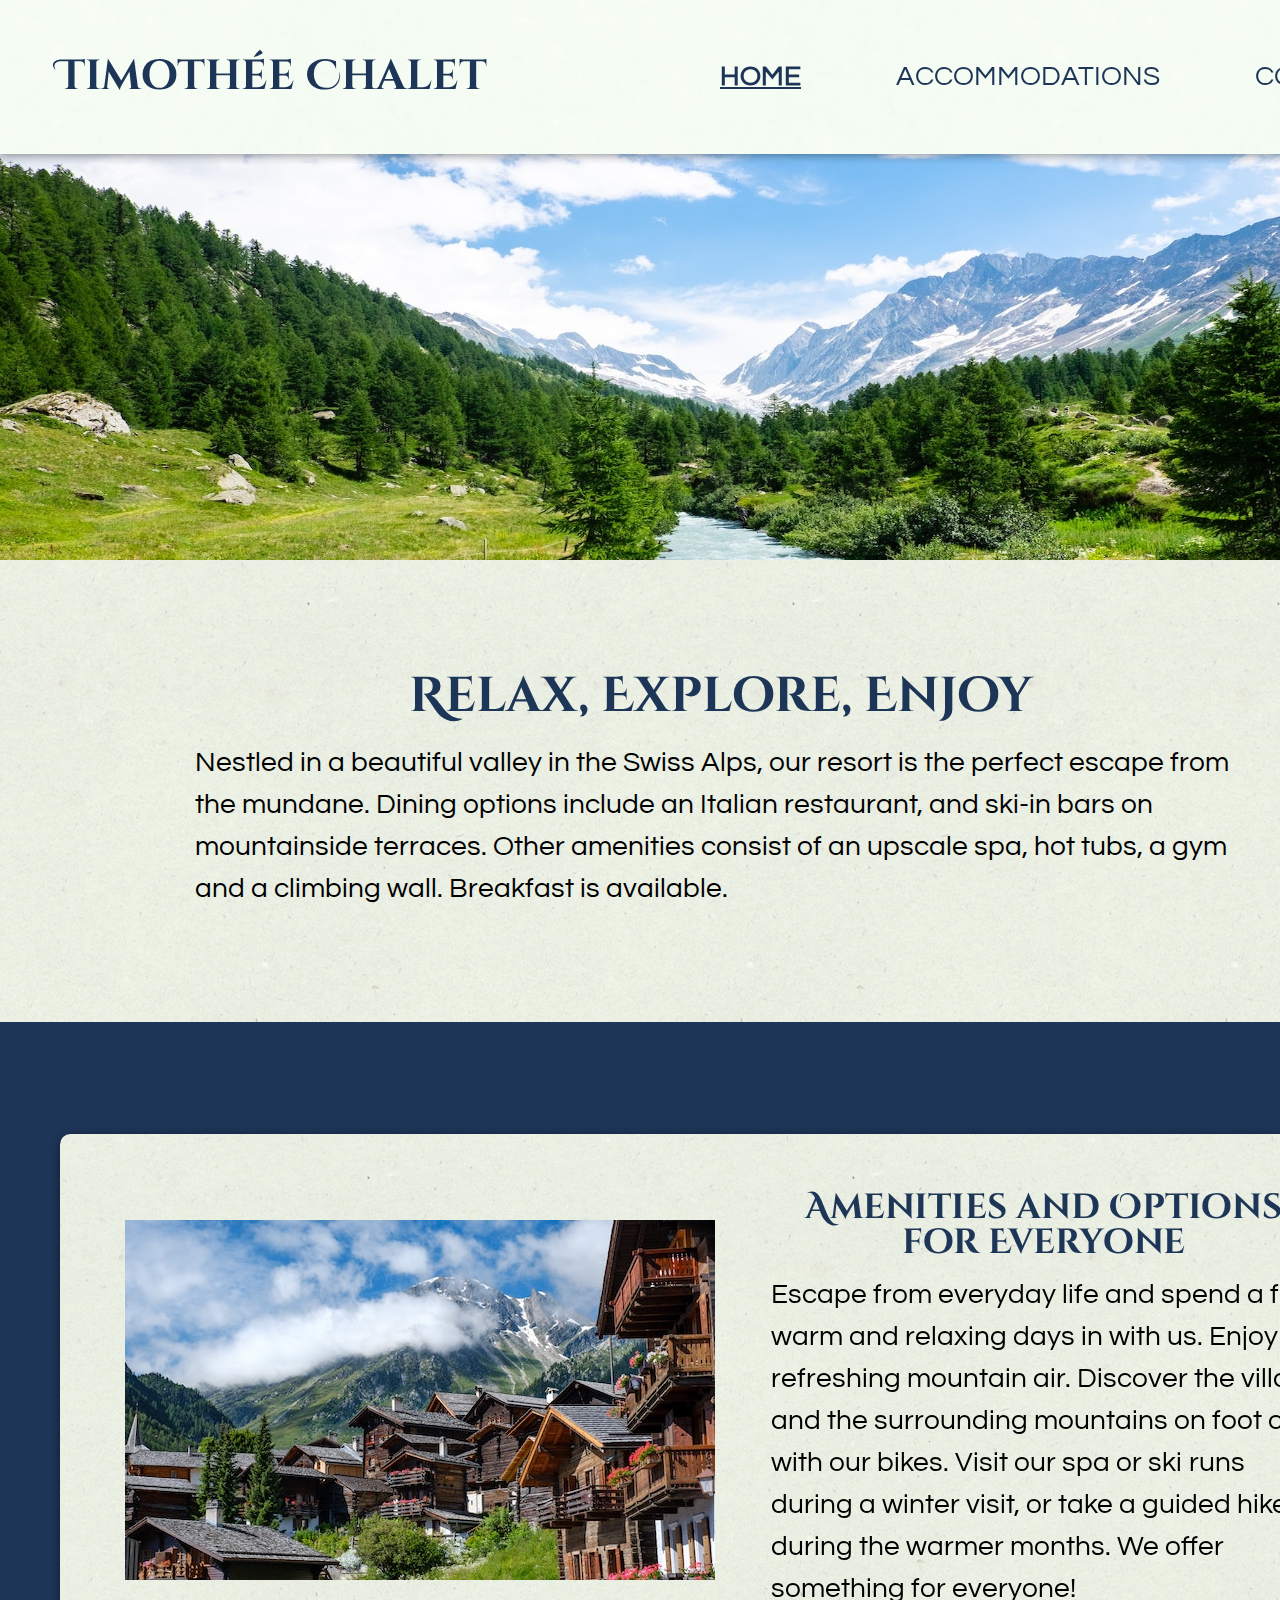
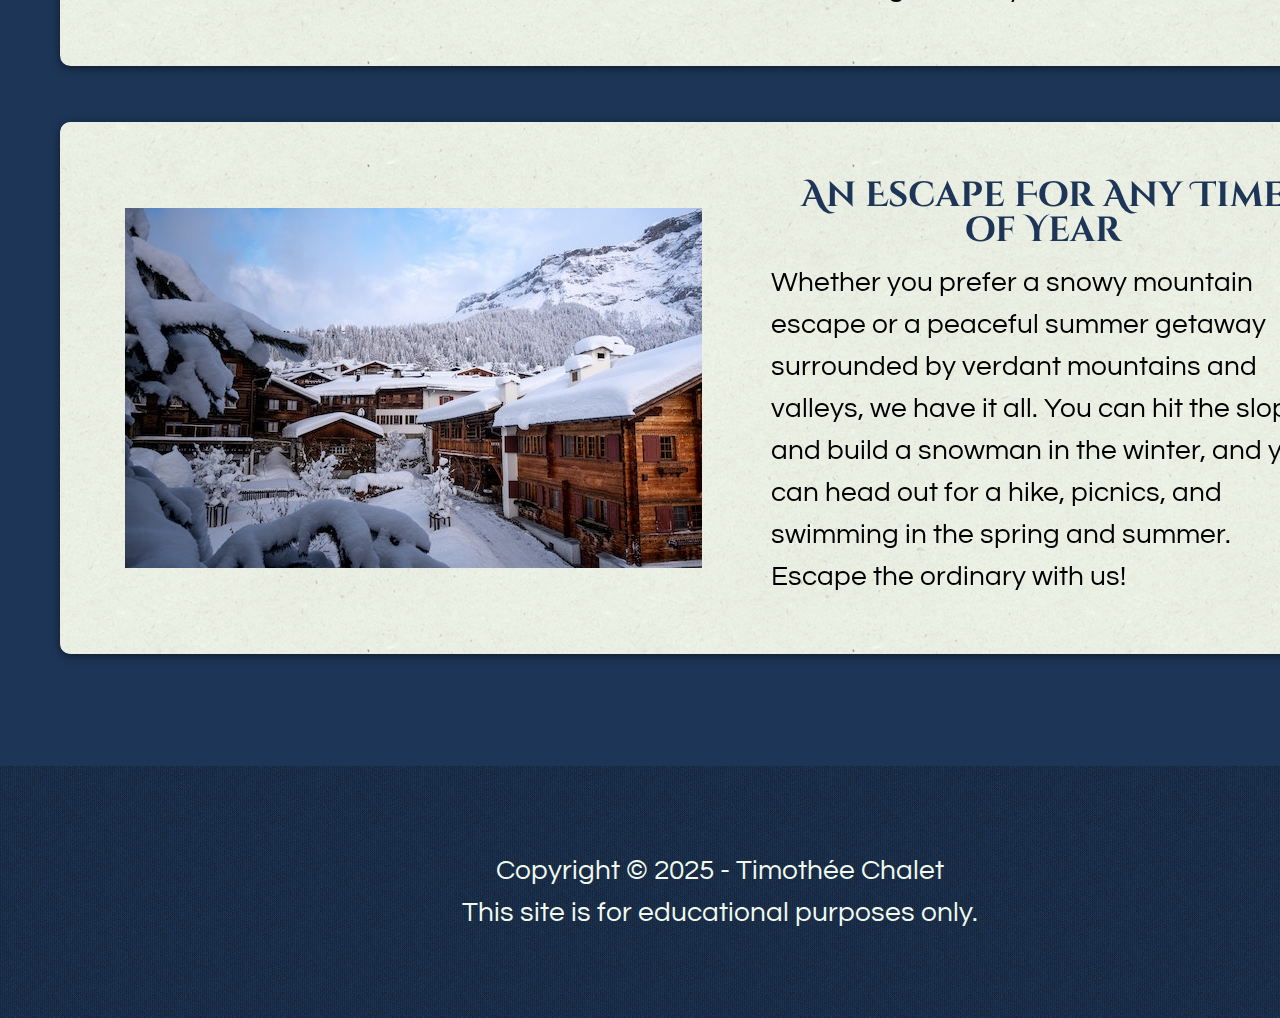
<file: index.html>
<!DOCTYPE html>
<html lang="en">
<head>
    <meta charset="UTF-8">
    <meta name="viewport" content="width=device-width, initial-scale=1.0">
    <title>Timothée Chalet</title>
    <meta name="author" content="Anna Hobbs">
    <meta name="description" content="Book your stay at the Timothée Chalet, a premium resort nestled in a beautiful valley in the Swiss Alps and open year round.">

    <!-- Favicon generated using https://realfavicongenerator.net/ (logo made with https://favicon.io/) -->
    <link rel="icon" type="image/png" href="images/favicon/favicon-96x96.png" sizes="96x96">
    <link rel="icon" type="image/svg+xml" href="images/favicon/favicon.svg">
    <link rel="shortcut icon" href="images/favicon/favicon.ico">
    <link rel="apple-touch-icon" sizes="180x180" href="images/favicon/apple-touch-icon.png">
    <meta name="apple-mobile-web-app-title" content="TC">
    <link rel="manifest" href="images/favicon/site.webmanifest">

    <!-- Google Fonts -->
    <link rel="preconnect" href="https://fonts.googleapis.com">
    <link rel="preconnect" href="https://fonts.gstatic.com" crossorigin>
    <link href="https://fonts.googleapis.com/css2?family=Cinzel+Decorative:wght@400;700;900&family=Questrial&display=swap" rel="stylesheet">

    <link rel="stylesheet" href="styles.css">
</head>
<body>
    <div class="content home">
        <header>
            <nav>
                <h1><a href="#">Timot<span class="letter-fix">h</span>ée Chalet</a></h1>
                <ul>
                    <li><a href="#" class="current-page">Home</a></li>
                    <li><a href="#">Accommodations</a></li>
                    <li><a href="contact">Contact</a></li> <!-- if I was just keeping this local I'd link to contact.html instead of just contact -->
                </ul>
            </nav>
            <img src="images/swiss-valley.jpg" alt="A green valley filled with trees in the foreground and snowy mountains in the background" width="1440" height="560">
        </header>
        <main>
            <section>
                <h2>Relax, Explore, Enjoy</h2>
                <p>Nestled in a beautiful valley in the Swiss Alps, our resort is the perfect escape from the mundane. Dining options include an Italian restaurant, and ski-in bars on mountainside terraces. Other amenities consist of an upscale spa, hot tubs, a gym and a climbing wall. Breakfast is available.</p>
            </section>
            <div class="subsections">
                <section id="no-snow">
                    <img src="images/swiss-chalet.jpg" alt="Chalets in the summer" width="590" height="360">
                    <div>
                        <h3>Amenities and Options for Everyone</h3>
                        <p>Escape from everyday life and spend a few warm and relaxing days in with us. Enjoy the refreshing mountain air. Discover the village and the surrounding mountains on foot or with our bikes. Visit our spa or ski runs during a winter visit, or take a guided hike during the warmer months. We offer something for everyone!</p>
                    </div>
                </section>
                <section id="some-snow">
                    <div>
                        <img src="images/snowy-chalet.jpg" alt="Chalets in the winter, covered in snow" width="590" height="360">
                        <div>
                            <h3>An Escape For Any Time of Year</h3>
                            <p>Whether you prefer a snowy mountain escape or a peaceful summer getaway surrounded by verdant mountains and valleys, we have it all. You can hit the slopes and build a snowman in the winter, and you can head out for a hike, picnics, and swimming in the spring and summer. Escape the ordinary with us!</p>
                        </div>
                    </div>
                    <div class="snow-free-background"></div>
                </section>
            </div>
        </main>
        <footer>
            <p>Copyright &copy; 2025 - Timothée Chalet</p>
            <p>This site is for educational purposes only.</p>
        </footer>
    </div>
    <div> <!-- there is an aggressive amount of divs here -->
        <div class="let-it-snow center1">
            <div class="snow big-snow"></div>
            <div class="snow big-snow"></div>
            <div class="snow big-snow"></div>
            <div class="snow big-snow"></div>
            <div class="snow big-snow"></div>
            <div class="snow big-snow"></div>
            <div class="snow big-snow"></div>
            <div class="snow big-snow"></div>
            <div class="snow big-snow"></div>
            <div class="snow big-snow"></div>
            <div class="snow big-snow"></div>
            <div class="snow big-snow"></div>
            <div class="snow big-snow"></div>
            <div class="snow big-snow"></div>
            <div class="snow big-snow"></div>
            <div class="snow big-snow"></div>
            <div class="snow big-snow"></div>
            <div class="snow big-snow"></div>
            <div class="snow big-snow"></div>
            <div class="snow big-snow"></div>
            <div class="snow big-snow"></div>
            <div class="snow big-snow"></div>
            <div class="snow big-snow"></div>
            <div class="snow big-snow"></div>
            <div class="snow big-snow"></div>
            <div class="snow big-snow"></div>
            <div class="snow big-snow"></div>
            <div class="snow big-snow"></div>
            <div class="snow big-snow"></div>
            <div class="snow big-snow"></div>
            <div class="snow big-snow"></div>
            <div class="snow big-snow"></div>
            <div class="snow big-snow"></div>
            <div class="snow big-snow"></div>
            <div class="snow big-snow"></div>
            <div class="snow big-snow"></div>
            <div class="snow big-snow"></div>
            <div class="snow big-snow"></div>
            <div class="snow big-snow"></div>
            <div class="snow big-snow"></div>
            <div class="snow"></div>
            <div class="snow"></div>
            <div class="snow"></div>
            <div class="snow"></div>
            <div class="snow"></div>
            <div class="snow"></div>
            <div class="snow"></div>
            <div class="snow"></div>
            <div class="snow"></div>
            <div class="snow"></div>
            <div class="snow"></div>
            <div class="snow"></div>
            <div class="snow"></div>
            <div class="snow"></div>
            <div class="snow"></div>
            <div class="snow"></div>
            <div class="snow"></div>
            <div class="snow"></div>
            <div class="snow"></div>
            <div class="snow"></div>
            <div class="snow"></div>
            <div class="snow"></div>
            <div class="snow"></div>
            <div class="snow"></div>
            <div class="snow"></div>
            <div class="snow"></div>
            <div class="snow"></div>
            <div class="snow"></div>
            <div class="snow"></div>
            <div class="snow"></div>
            <div class="snow"></div>
            <div class="snow"></div>
            <div class="snow"></div>
            <div class="snow"></div>
            <div class="snow"></div>
            <div class="snow"></div>
            <div class="snow"></div>
            <div class="snow"></div>
            <div class="snow"></div>
            <div class="snow"></div>
            <div class="snow small-snow"></div>
            <div class="snow small-snow"></div>
            <div class="snow small-snow"></div>
            <div class="snow small-snow"></div>
            <div class="snow small-snow"></div>
            <div class="snow small-snow"></div>
            <div class="snow small-snow"></div>
            <div class="snow small-snow"></div>
            <div class="snow small-snow"></div>
            <div class="snow small-snow"></div>
            <div class="snow small-snow"></div>
            <div class="snow small-snow"></div>
            <div class="snow small-snow"></div>
            <div class="snow small-snow"></div>
            <div class="snow small-snow"></div>
            <div class="snow small-snow"></div>
            <div class="snow small-snow"></div>
            <div class="snow small-snow"></div>
            <div class="snow small-snow"></div>
            <div class="snow small-snow"></div>
            <div class="snow small-snow"></div>
            <div class="snow small-snow"></div>
            <div class="snow small-snow"></div>
            <div class="snow small-snow"></div>
            <div class="snow small-snow"></div>
            <div class="snow small-snow"></div>
            <div class="snow small-snow"></div>
            <div class="snow small-snow"></div>
            <div class="snow small-snow"></div>
            <div class="snow small-snow"></div>
            <div class="snow small-snow"></div>
            <div class="snow small-snow"></div>
            <div class="snow small-snow"></div>
            <div class="snow small-snow"></div>
            <div class="snow small-snow"></div>
            <div class="snow small-snow"></div>
            <div class="snow small-snow"></div>
            <div class="snow small-snow"></div>
            <div class="snow small-snow"></div>
            <div class="snow small-snow"></div>
        </div>
        <div class="let-it-snow center2">
            <div class="snow big-snow"></div>
            <div class="snow big-snow"></div>
            <div class="snow big-snow"></div>
            <div class="snow big-snow"></div>
            <div class="snow big-snow"></div>
            <div class="snow big-snow"></div>
            <div class="snow big-snow"></div>
            <div class="snow big-snow"></div>
            <div class="snow big-snow"></div>
            <div class="snow big-snow"></div>
            <div class="snow big-snow"></div>
            <div class="snow big-snow"></div>
            <div class="snow big-snow"></div>
            <div class="snow big-snow"></div>
            <div class="snow big-snow"></div>
            <div class="snow big-snow"></div>
            <div class="snow big-snow"></div>
            <div class="snow big-snow"></div>
            <div class="snow big-snow"></div>
            <div class="snow big-snow"></div>
            <div class="snow big-snow"></div>
            <div class="snow big-snow"></div>
            <div class="snow big-snow"></div>
            <div class="snow big-snow"></div>
            <div class="snow big-snow"></div>
            <div class="snow big-snow"></div>
            <div class="snow big-snow"></div>
            <div class="snow big-snow"></div>
            <div class="snow big-snow"></div>
            <div class="snow big-snow"></div>
            <div class="snow big-snow"></div>
            <div class="snow big-snow"></div>
            <div class="snow big-snow"></div>
            <div class="snow big-snow"></div>
            <div class="snow big-snow"></div>
            <div class="snow big-snow"></div>
            <div class="snow big-snow"></div>
            <div class="snow big-snow"></div>
            <div class="snow big-snow"></div>
            <div class="snow big-snow"></div>
            <div class="snow"></div>
            <div class="snow"></div>
            <div class="snow"></div>
            <div class="snow"></div>
            <div class="snow"></div>
            <div class="snow"></div>
            <div class="snow"></div>
            <div class="snow"></div>
            <div class="snow"></div>
            <div class="snow"></div>
            <div class="snow"></div>
            <div class="snow"></div>
            <div class="snow"></div>
            <div class="snow"></div>
            <div class="snow"></div>
            <div class="snow"></div>
            <div class="snow"></div>
            <div class="snow"></div>
            <div class="snow"></div>
            <div class="snow"></div>
            <div class="snow"></div>
            <div class="snow"></div>
            <div class="snow"></div>
            <div class="snow"></div>
            <div class="snow"></div>
            <div class="snow"></div>
            <div class="snow"></div>
            <div class="snow"></div>
            <div class="snow"></div>
            <div class="snow"></div>
            <div class="snow"></div>
            <div class="snow"></div>
            <div class="snow"></div>
            <div class="snow"></div>
            <div class="snow"></div>
            <div class="snow"></div>
            <div class="snow"></div>
            <div class="snow"></div>
            <div class="snow"></div>
            <div class="snow"></div>
            <div class="snow small-snow"></div>
            <div class="snow small-snow"></div>
            <div class="snow small-snow"></div>
            <div class="snow small-snow"></div>
            <div class="snow small-snow"></div>
            <div class="snow small-snow"></div>
            <div class="snow small-snow"></div>
            <div class="snow small-snow"></div>
            <div class="snow small-snow"></div>
            <div class="snow small-snow"></div>
            <div class="snow small-snow"></div>
            <div class="snow small-snow"></div>
            <div class="snow small-snow"></div>
            <div class="snow small-snow"></div>
            <div class="snow small-snow"></div>
            <div class="snow small-snow"></div>
            <div class="snow small-snow"></div>
            <div class="snow small-snow"></div>
            <div class="snow small-snow"></div>
            <div class="snow small-snow"></div>
            <div class="snow small-snow"></div>
            <div class="snow small-snow"></div>
            <div class="snow small-snow"></div>
            <div class="snow small-snow"></div>
            <div class="snow small-snow"></div>
            <div class="snow small-snow"></div>
            <div class="snow small-snow"></div>
            <div class="snow small-snow"></div>
            <div class="snow small-snow"></div>
            <div class="snow small-snow"></div>
            <div class="snow small-snow"></div>
            <div class="snow small-snow"></div>
            <div class="snow small-snow"></div>
            <div class="snow small-snow"></div>
            <div class="snow small-snow"></div>
            <div class="snow small-snow"></div>
            <div class="snow small-snow"></div>
            <div class="snow small-snow"></div>
            <div class="snow small-snow"></div>
            <div class="snow small-snow"></div>
        </div>
        <div class="let-it-snow center3">
            <div class="snow big-snow"></div>
            <div class="snow big-snow"></div>
            <div class="snow big-snow"></div>
            <div class="snow big-snow"></div>
            <div class="snow big-snow"></div>
            <div class="snow big-snow"></div>
            <div class="snow big-snow"></div>
            <div class="snow big-snow"></div>
            <div class="snow big-snow"></div>
            <div class="snow big-snow"></div>
            <div class="snow big-snow"></div>
            <div class="snow big-snow"></div>
            <div class="snow big-snow"></div>
            <div class="snow big-snow"></div>
            <div class="snow big-snow"></div>
            <div class="snow big-snow"></div>
            <div class="snow big-snow"></div>
            <div class="snow big-snow"></div>
            <div class="snow big-snow"></div>
            <div class="snow big-snow"></div>
            <div class="snow big-snow"></div>
            <div class="snow big-snow"></div>
            <div class="snow big-snow"></div>
            <div class="snow big-snow"></div>
            <div class="snow big-snow"></div>
            <div class="snow big-snow"></div>
            <div class="snow big-snow"></div>
            <div class="snow big-snow"></div>
            <div class="snow big-snow"></div>
            <div class="snow big-snow"></div>
            <div class="snow big-snow"></div>
            <div class="snow big-snow"></div>
            <div class="snow big-snow"></div>
            <div class="snow big-snow"></div>
            <div class="snow big-snow"></div>
            <div class="snow big-snow"></div>
            <div class="snow big-snow"></div>
            <div class="snow big-snow"></div>
            <div class="snow big-snow"></div>
            <div class="snow big-snow"></div>
            <div class="snow"></div>
            <div class="snow"></div>
            <div class="snow"></div>
            <div class="snow"></div>
            <div class="snow"></div>
            <div class="snow"></div>
            <div class="snow"></div>
            <div class="snow"></div>
            <div class="snow"></div>
            <div class="snow"></div>
            <div class="snow"></div>
            <div class="snow"></div>
            <div class="snow"></div>
            <div class="snow"></div>
            <div class="snow"></div>
            <div class="snow"></div>
            <div class="snow"></div>
            <div class="snow"></div>
            <div class="snow"></div>
            <div class="snow"></div>
            <div class="snow"></div>
            <div class="snow"></div>
            <div class="snow"></div>
            <div class="snow"></div>
            <div class="snow"></div>
            <div class="snow"></div>
            <div class="snow"></div>
            <div class="snow"></div>
            <div class="snow"></div>
            <div class="snow"></div>
            <div class="snow"></div>
            <div class="snow"></div>
            <div class="snow"></div>
            <div class="snow"></div>
            <div class="snow"></div>
            <div class="snow"></div>
            <div class="snow"></div>
            <div class="snow"></div>
            <div class="snow"></div>
            <div class="snow"></div>
            <div class="snow small-snow"></div>
            <div class="snow small-snow"></div>
            <div class="snow small-snow"></div>
            <div class="snow small-snow"></div>
            <div class="snow small-snow"></div>
            <div class="snow small-snow"></div>
            <div class="snow small-snow"></div>
            <div class="snow small-snow"></div>
            <div class="snow small-snow"></div>
            <div class="snow small-snow"></div>
            <div class="snow small-snow"></div>
            <div class="snow small-snow"></div>
            <div class="snow small-snow"></div>
            <div class="snow small-snow"></div>
            <div class="snow small-snow"></div>
            <div class="snow small-snow"></div>
            <div class="snow small-snow"></div>
            <div class="snow small-snow"></div>
            <div class="snow small-snow"></div>
            <div class="snow small-snow"></div>
            <div class="snow small-snow"></div>
            <div class="snow small-snow"></div>
            <div class="snow small-snow"></div>
            <div class="snow small-snow"></div>
            <div class="snow small-snow"></div>
            <div class="snow small-snow"></div>
            <div class="snow small-snow"></div>
            <div class="snow small-snow"></div>
            <div class="snow small-snow"></div>
            <div class="snow small-snow"></div>
            <div class="snow small-snow"></div>
            <div class="snow small-snow"></div>
            <div class="snow small-snow"></div>
            <div class="snow small-snow"></div>
            <div class="snow small-snow"></div>
            <div class="snow small-snow"></div>
            <div class="snow small-snow"></div>
            <div class="snow small-snow"></div>
            <div class="snow small-snow"></div>
            <div class="snow small-snow"></div>
        </div>
        <div class="let-it-snow left1">
            <div class="snow big-snow"></div>
            <div class="snow big-snow"></div>
            <div class="snow big-snow"></div>
            <div class="snow big-snow"></div>
            <div class="snow big-snow"></div>
            <div class="snow big-snow"></div>
            <div class="snow big-snow"></div>
            <div class="snow big-snow"></div>
            <div class="snow big-snow"></div>
            <div class="snow big-snow"></div>
            <div class="snow big-snow"></div>
            <div class="snow big-snow"></div>
            <div class="snow big-snow"></div>
            <div class="snow big-snow"></div>
            <div class="snow big-snow"></div>
            <div class="snow big-snow"></div>
            <div class="snow big-snow"></div>
            <div class="snow big-snow"></div>
            <div class="snow big-snow"></div>
            <div class="snow big-snow"></div>
            <div class="snow big-snow"></div>
            <div class="snow big-snow"></div>
            <div class="snow big-snow"></div>
            <div class="snow big-snow"></div>
            <div class="snow big-snow"></div>
            <div class="snow big-snow"></div>
            <div class="snow big-snow"></div>
            <div class="snow big-snow"></div>
            <div class="snow big-snow"></div>
            <div class="snow big-snow"></div>
            <div class="snow big-snow"></div>
            <div class="snow big-snow"></div>
            <div class="snow big-snow"></div>
            <div class="snow big-snow"></div>
            <div class="snow big-snow"></div>
            <div class="snow big-snow"></div>
            <div class="snow big-snow"></div>
            <div class="snow big-snow"></div>
            <div class="snow big-snow"></div>
            <div class="snow big-snow"></div>
            <div class="snow"></div>
            <div class="snow"></div>
            <div class="snow"></div>
            <div class="snow"></div>
            <div class="snow"></div>
            <div class="snow"></div>
            <div class="snow"></div>
            <div class="snow"></div>
            <div class="snow"></div>
            <div class="snow"></div>
            <div class="snow"></div>
            <div class="snow"></div>
            <div class="snow"></div>
            <div class="snow"></div>
            <div class="snow"></div>
            <div class="snow"></div>
            <div class="snow"></div>
            <div class="snow"></div>
            <div class="snow"></div>
            <div class="snow"></div>
            <div class="snow"></div>
            <div class="snow"></div>
            <div class="snow"></div>
            <div class="snow"></div>
            <div class="snow"></div>
            <div class="snow"></div>
            <div class="snow"></div>
            <div class="snow"></div>
            <div class="snow"></div>
            <div class="snow"></div>
            <div class="snow"></div>
            <div class="snow"></div>
            <div class="snow"></div>
            <div class="snow"></div>
            <div class="snow"></div>
            <div class="snow"></div>
            <div class="snow"></div>
            <div class="snow"></div>
            <div class="snow"></div>
            <div class="snow"></div>
            <div class="snow small-snow"></div>
            <div class="snow small-snow"></div>
            <div class="snow small-snow"></div>
            <div class="snow small-snow"></div>
            <div class="snow small-snow"></div>
            <div class="snow small-snow"></div>
            <div class="snow small-snow"></div>
            <div class="snow small-snow"></div>
            <div class="snow small-snow"></div>
            <div class="snow small-snow"></div>
            <div class="snow small-snow"></div>
            <div class="snow small-snow"></div>
            <div class="snow small-snow"></div>
            <div class="snow small-snow"></div>
            <div class="snow small-snow"></div>
            <div class="snow small-snow"></div>
            <div class="snow small-snow"></div>
            <div class="snow small-snow"></div>
            <div class="snow small-snow"></div>
            <div class="snow small-snow"></div>
            <div class="snow small-snow"></div>
            <div class="snow small-snow"></div>
            <div class="snow small-snow"></div>
            <div class="snow small-snow"></div>
            <div class="snow small-snow"></div>
            <div class="snow small-snow"></div>
            <div class="snow small-snow"></div>
            <div class="snow small-snow"></div>
            <div class="snow small-snow"></div>
            <div class="snow small-snow"></div>
            <div class="snow small-snow"></div>
            <div class="snow small-snow"></div>
            <div class="snow small-snow"></div>
            <div class="snow small-snow"></div>
            <div class="snow small-snow"></div>
            <div class="snow small-snow"></div>
            <div class="snow small-snow"></div>
            <div class="snow small-snow"></div>
            <div class="snow small-snow"></div>
            <div class="snow small-snow"></div>
        </div>
        <div class="let-it-snow right1">
            <div class="snow big-snow"></div>
            <div class="snow big-snow"></div>
            <div class="snow big-snow"></div>
            <div class="snow big-snow"></div>
            <div class="snow big-snow"></div>
            <div class="snow big-snow"></div>
            <div class="snow big-snow"></div>
            <div class="snow big-snow"></div>
            <div class="snow big-snow"></div>
            <div class="snow big-snow"></div>
            <div class="snow big-snow"></div>
            <div class="snow big-snow"></div>
            <div class="snow big-snow"></div>
            <div class="snow big-snow"></div>
            <div class="snow big-snow"></div>
            <div class="snow big-snow"></div>
            <div class="snow big-snow"></div>
            <div class="snow big-snow"></div>
            <div class="snow big-snow"></div>
            <div class="snow big-snow"></div>
            <div class="snow big-snow"></div>
            <div class="snow big-snow"></div>
            <div class="snow big-snow"></div>
            <div class="snow big-snow"></div>
            <div class="snow big-snow"></div>
            <div class="snow big-snow"></div>
            <div class="snow big-snow"></div>
            <div class="snow big-snow"></div>
            <div class="snow big-snow"></div>
            <div class="snow big-snow"></div>
            <div class="snow big-snow"></div>
            <div class="snow big-snow"></div>
            <div class="snow big-snow"></div>
            <div class="snow big-snow"></div>
            <div class="snow big-snow"></div>
            <div class="snow big-snow"></div>
            <div class="snow big-snow"></div>
            <div class="snow big-snow"></div>
            <div class="snow big-snow"></div>
            <div class="snow big-snow"></div>
            <div class="snow"></div>
            <div class="snow"></div>
            <div class="snow"></div>
            <div class="snow"></div>
            <div class="snow"></div>
            <div class="snow"></div>
            <div class="snow"></div>
            <div class="snow"></div>
            <div class="snow"></div>
            <div class="snow"></div>
            <div class="snow"></div>
            <div class="snow"></div>
            <div class="snow"></div>
            <div class="snow"></div>
            <div class="snow"></div>
            <div class="snow"></div>
            <div class="snow"></div>
            <div class="snow"></div>
            <div class="snow"></div>
            <div class="snow"></div>
            <div class="snow"></div>
            <div class="snow"></div>
            <div class="snow"></div>
            <div class="snow"></div>
            <div class="snow"></div>
            <div class="snow"></div>
            <div class="snow"></div>
            <div class="snow"></div>
            <div class="snow"></div>
            <div class="snow"></div>
            <div class="snow"></div>
            <div class="snow"></div>
            <div class="snow"></div>
            <div class="snow"></div>
            <div class="snow"></div>
            <div class="snow"></div>
            <div class="snow"></div>
            <div class="snow"></div>
            <div class="snow"></div>
            <div class="snow"></div>
            <div class="snow small-snow"></div>
            <div class="snow small-snow"></div>
            <div class="snow small-snow"></div>
            <div class="snow small-snow"></div>
            <div class="snow small-snow"></div>
            <div class="snow small-snow"></div>
            <div class="snow small-snow"></div>
            <div class="snow small-snow"></div>
            <div class="snow small-snow"></div>
            <div class="snow small-snow"></div>
            <div class="snow small-snow"></div>
            <div class="snow small-snow"></div>
            <div class="snow small-snow"></div>
            <div class="snow small-snow"></div>
            <div class="snow small-snow"></div>
            <div class="snow small-snow"></div>
            <div class="snow small-snow"></div>
            <div class="snow small-snow"></div>
            <div class="snow small-snow"></div>
            <div class="snow small-snow"></div>
            <div class="snow small-snow"></div>
            <div class="snow small-snow"></div>
            <div class="snow small-snow"></div>
            <div class="snow small-snow"></div>
            <div class="snow small-snow"></div>
            <div class="snow small-snow"></div>
            <div class="snow small-snow"></div>
            <div class="snow small-snow"></div>
            <div class="snow small-snow"></div>
            <div class="snow small-snow"></div>
            <div class="snow small-snow"></div>
            <div class="snow small-snow"></div>
            <div class="snow small-snow"></div>
            <div class="snow small-snow"></div>
            <div class="snow small-snow"></div>
            <div class="snow small-snow"></div>
            <div class="snow small-snow"></div>
            <div class="snow small-snow"></div>
            <div class="snow small-snow"></div>
            <div class="snow small-snow"></div>
        </div>
    </div>
</body>
</html>
</file>
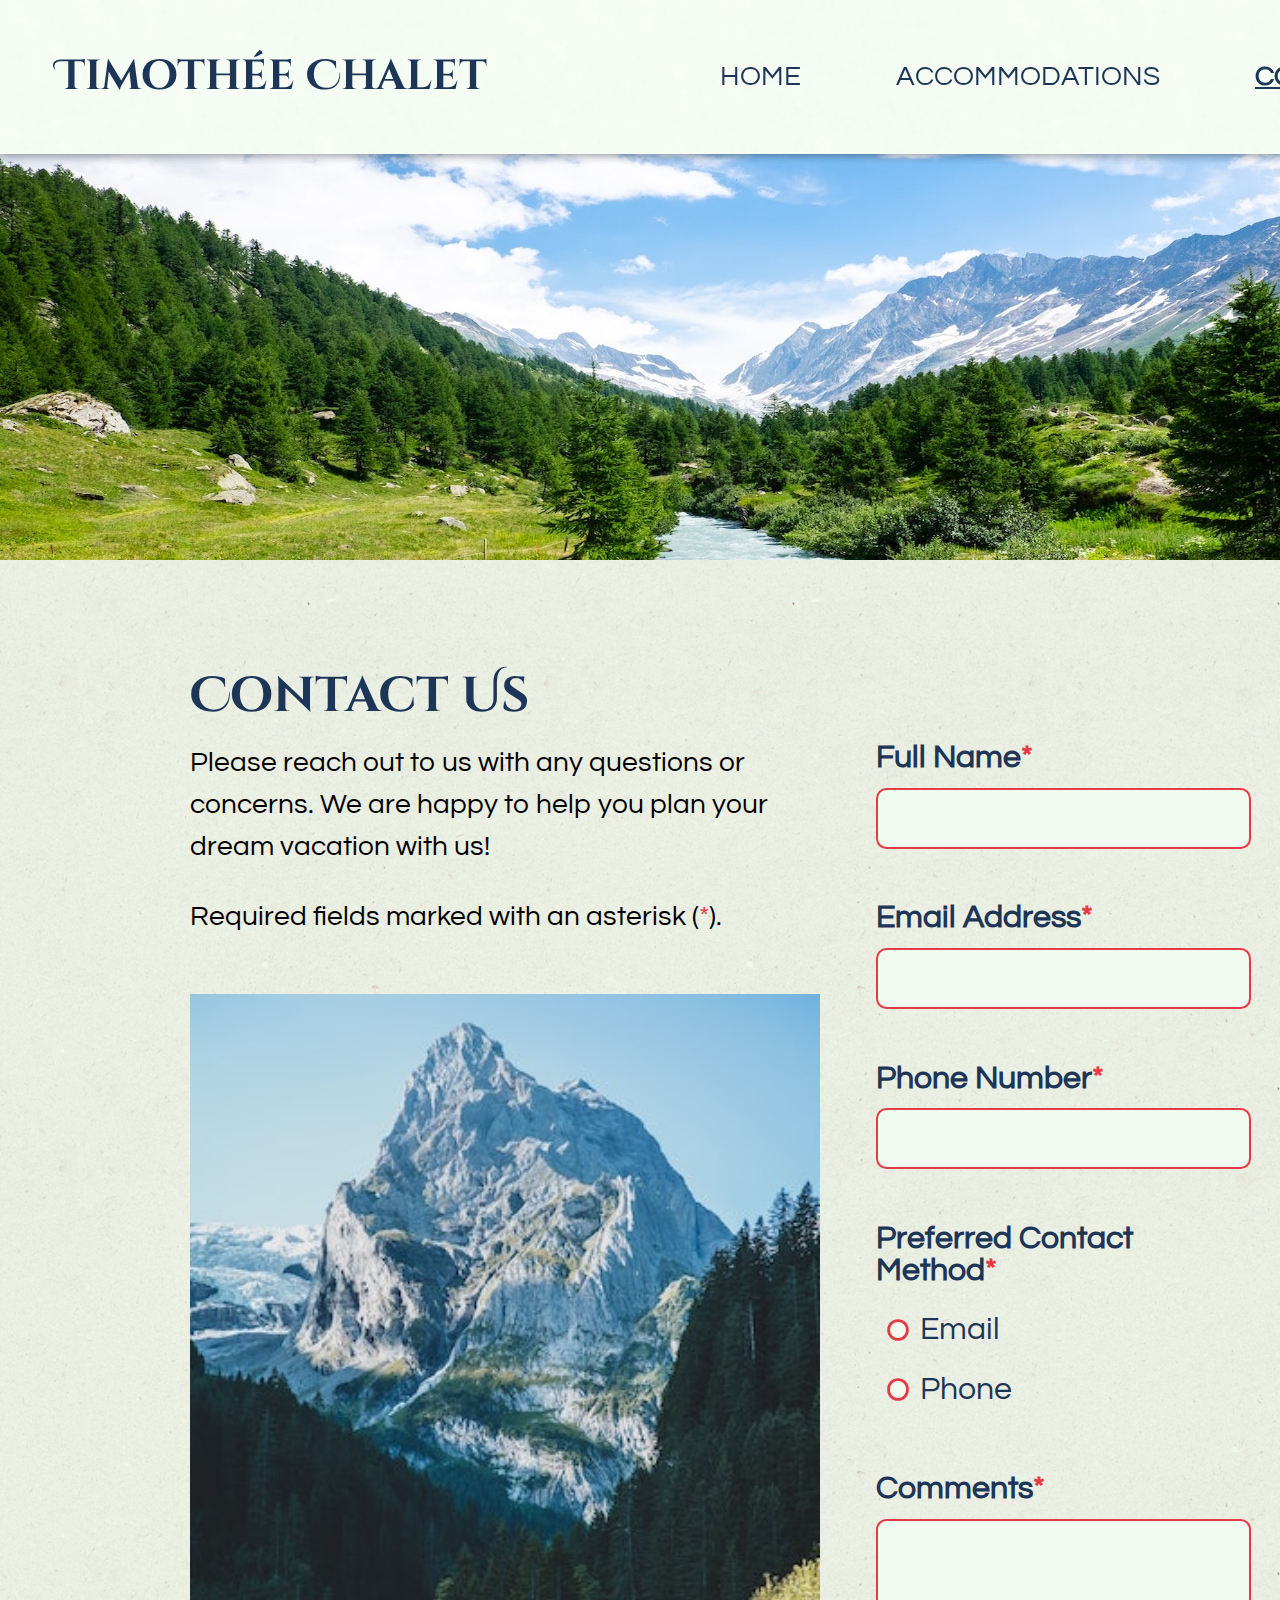
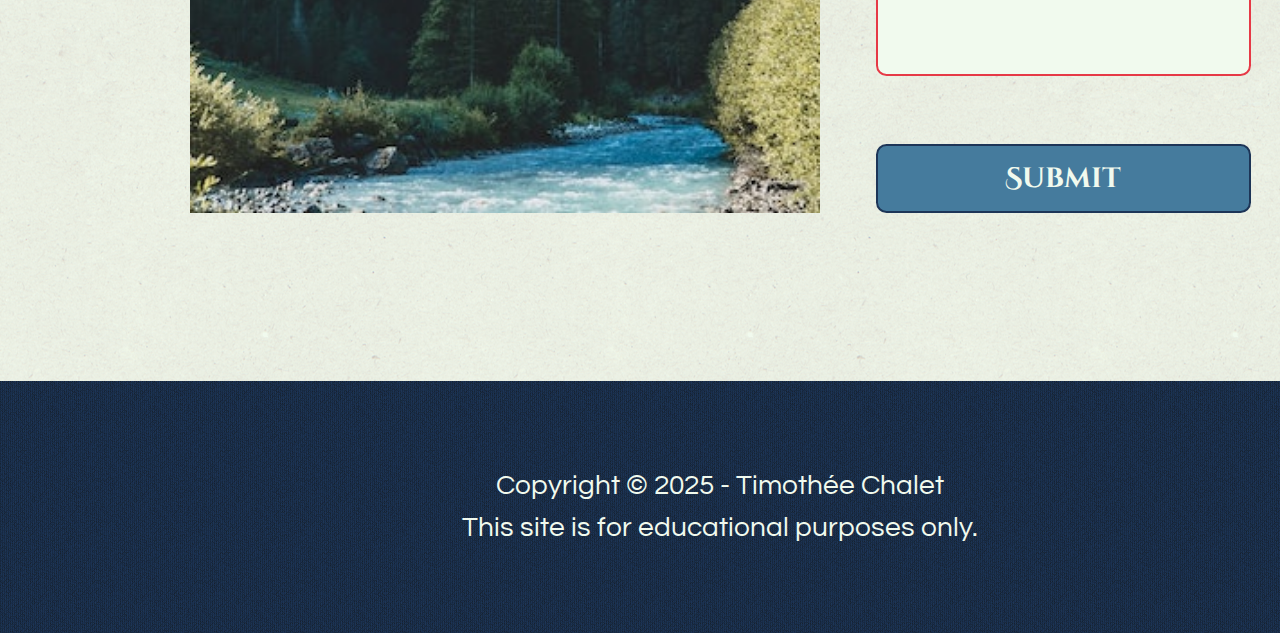
<file: contact.html>
<!DOCTYPE html>
<html lang="en">
<head>
    <meta charset="UTF-8">
    <meta name="viewport" content="width=device-width, initial-scale=1.0">
    <title>Timothée Chalet | Contact</title>
    <meta name="author" content="Anna Hobbs">
    <meta name="description" content="Contact the Timothée Chalet to book your stay at the most premium resort in the Swiss Alps.">

    <!-- Favicon generated using https://realfavicongenerator.net/ (logo made with https://favicon.io/) -->
    <link rel="icon" type="image/png" href="images/favicon/favicon-96x96.png" sizes="96x96">
    <link rel="icon" type="image/svg+xml" href="images/favicon/favicon.svg">
    <link rel="shortcut icon" href="images/favicon/favicon.ico">
    <link rel="apple-touch-icon" sizes="180x180" href="images/favicon/apple-touch-icon.png">
    <meta name="apple-mobile-web-app-title" content="TC">
    <link rel="manifest" href="images/favicon/site.webmanifest">

    <!-- Google Fonts -->
    <link rel="preconnect" href="https://fonts.googleapis.com">
    <link rel="preconnect" href="https://fonts.gstatic.com" crossorigin>
    <link href="https://fonts.googleapis.com/css2?family=Cinzel+Decorative:wght@400;700;900&family=Questrial&display=swap" rel="stylesheet">

    <link rel="stylesheet" href="styles.css">
</head>
<body>
    <div class="content contact">
        <header>
            <nav>
                <h1><a href="/git-215-final">Timot<span class="letter-fix">h</span>ée Chalet</a></h1> <!-- if I was just keeping this local I'd link to index.html (or / on a server) instead of the GitHub Pages repository home -->
                <ul>
                    <li><a href="/git-215-final">Home</a></li>
                    <li><a href="#">Accommodations</a></li>
                    <li><a href="#" class="current-page">Contact</a></li>
                </ul>
            </nav>
            <img src="images/swiss-valley.jpg" alt="A green valley filled with trees in the foreground and snowy mountains in the background" width="1440" height="560">
        </header>
        <main>
            <section>
                <div class="left">
                  <h2>Contact Us</h2>
                  <p>Please reach out to us with any questions or concerns. We are happy to help you plan your dream vacation with us!</p><br>
                  <p>Required fields marked with an asterisk (<span class="required">*</span>).</p>
                  <img src="images/swiss-peak.jpg" alt="A river flowing in the foreground and a big snowy mountain peak in the background">
                </div>
                <div class="right">
                  <form action="https://wp.zybooks.com/form-viewer.php" method="POST" target="_blank">
                    <div> <!-- I think putting inputs inside of labels is weird, so I am using divs to group them -->
                      <label for="full-name">Full Name<span class="required">*</span></label>
                      <input type="text" name="full-name" id="full-name" required>
                    </div>
                    <div>
                      <label for="email-address">Email Address<span class="required">*</span></label>
                      <input type="email" name="email-address" id="email-address" required>
                    </div>
                    <div>
                      <label for="phone-number">Phone Number<span class="required">*</span></label>
                      <input type="tel" name="phone-number" id="phone-number" required>
                    </div>
                    <fieldset>
                      <legend>Preferred Contact Method<span class="required">*</span></legend>
                      <div>
                        <input type="radio" name="contact-preference" id="prefers-email" required>
                        <label for="prefers-email">Email</label>
                      </div>
                      <div>
                        <input type="radio" name="contact-preference" id="prefers-phone" required>
                        <label for="prefers-phone">Phone</label>
                      </div>
                    </fieldset>
                    <div>
                      <label for="comments">Comments<span class="required">*</span></label>
                      <textarea name="comments" id="comments" required></textarea>
                    </div>
                    <input type="submit" name="submit-form" id="submit-form" value="Submit">
                  </form>
                </div>
            </section>
        </main>
        <footer>
            <p>Copyright &copy; 2025 - Timothée Chalet</p>
            <p>This site is for educational purposes only.</p>
        </footer>
    </div>
    <div> <!-- there is an aggressive amount of divs here -->
        <div class="let-it-snow center1">
            <div class="snow big-snow"></div>
            <div class="snow big-snow"></div>
            <div class="snow big-snow"></div>
            <div class="snow big-snow"></div>
            <div class="snow big-snow"></div>
            <div class="snow big-snow"></div>
            <div class="snow big-snow"></div>
            <div class="snow big-snow"></div>
            <div class="snow big-snow"></div>
            <div class="snow big-snow"></div>
            <div class="snow big-snow"></div>
            <div class="snow big-snow"></div>
            <div class="snow big-snow"></div>
            <div class="snow big-snow"></div>
            <div class="snow big-snow"></div>
            <div class="snow big-snow"></div>
            <div class="snow big-snow"></div>
            <div class="snow big-snow"></div>
            <div class="snow big-snow"></div>
            <div class="snow big-snow"></div>
            <div class="snow big-snow"></div>
            <div class="snow big-snow"></div>
            <div class="snow big-snow"></div>
            <div class="snow big-snow"></div>
            <div class="snow big-snow"></div>
            <div class="snow big-snow"></div>
            <div class="snow big-snow"></div>
            <div class="snow big-snow"></div>
            <div class="snow big-snow"></div>
            <div class="snow big-snow"></div>
            <div class="snow big-snow"></div>
            <div class="snow big-snow"></div>
            <div class="snow big-snow"></div>
            <div class="snow big-snow"></div>
            <div class="snow big-snow"></div>
            <div class="snow big-snow"></div>
            <div class="snow big-snow"></div>
            <div class="snow big-snow"></div>
            <div class="snow big-snow"></div>
            <div class="snow big-snow"></div>
            <div class="snow"></div>
            <div class="snow"></div>
            <div class="snow"></div>
            <div class="snow"></div>
            <div class="snow"></div>
            <div class="snow"></div>
            <div class="snow"></div>
            <div class="snow"></div>
            <div class="snow"></div>
            <div class="snow"></div>
            <div class="snow"></div>
            <div class="snow"></div>
            <div class="snow"></div>
            <div class="snow"></div>
            <div class="snow"></div>
            <div class="snow"></div>
            <div class="snow"></div>
            <div class="snow"></div>
            <div class="snow"></div>
            <div class="snow"></div>
            <div class="snow"></div>
            <div class="snow"></div>
            <div class="snow"></div>
            <div class="snow"></div>
            <div class="snow"></div>
            <div class="snow"></div>
            <div class="snow"></div>
            <div class="snow"></div>
            <div class="snow"></div>
            <div class="snow"></div>
            <div class="snow"></div>
            <div class="snow"></div>
            <div class="snow"></div>
            <div class="snow"></div>
            <div class="snow"></div>
            <div class="snow"></div>
            <div class="snow"></div>
            <div class="snow"></div>
            <div class="snow"></div>
            <div class="snow"></div>
            <div class="snow small-snow"></div>
            <div class="snow small-snow"></div>
            <div class="snow small-snow"></div>
            <div class="snow small-snow"></div>
            <div class="snow small-snow"></div>
            <div class="snow small-snow"></div>
            <div class="snow small-snow"></div>
            <div class="snow small-snow"></div>
            <div class="snow small-snow"></div>
            <div class="snow small-snow"></div>
            <div class="snow small-snow"></div>
            <div class="snow small-snow"></div>
            <div class="snow small-snow"></div>
            <div class="snow small-snow"></div>
            <div class="snow small-snow"></div>
            <div class="snow small-snow"></div>
            <div class="snow small-snow"></div>
            <div class="snow small-snow"></div>
            <div class="snow small-snow"></div>
            <div class="snow small-snow"></div>
            <div class="snow small-snow"></div>
            <div class="snow small-snow"></div>
            <div class="snow small-snow"></div>
            <div class="snow small-snow"></div>
            <div class="snow small-snow"></div>
            <div class="snow small-snow"></div>
            <div class="snow small-snow"></div>
            <div class="snow small-snow"></div>
            <div class="snow small-snow"></div>
            <div class="snow small-snow"></div>
            <div class="snow small-snow"></div>
            <div class="snow small-snow"></div>
            <div class="snow small-snow"></div>
            <div class="snow small-snow"></div>
            <div class="snow small-snow"></div>
            <div class="snow small-snow"></div>
            <div class="snow small-snow"></div>
            <div class="snow small-snow"></div>
            <div class="snow small-snow"></div>
            <div class="snow small-snow"></div>
        </div>
        <div class="let-it-snow center2">
            <div class="snow big-snow"></div>
            <div class="snow big-snow"></div>
            <div class="snow big-snow"></div>
            <div class="snow big-snow"></div>
            <div class="snow big-snow"></div>
            <div class="snow big-snow"></div>
            <div class="snow big-snow"></div>
            <div class="snow big-snow"></div>
            <div class="snow big-snow"></div>
            <div class="snow big-snow"></div>
            <div class="snow big-snow"></div>
            <div class="snow big-snow"></div>
            <div class="snow big-snow"></div>
            <div class="snow big-snow"></div>
            <div class="snow big-snow"></div>
            <div class="snow big-snow"></div>
            <div class="snow big-snow"></div>
            <div class="snow big-snow"></div>
            <div class="snow big-snow"></div>
            <div class="snow big-snow"></div>
            <div class="snow big-snow"></div>
            <div class="snow big-snow"></div>
            <div class="snow big-snow"></div>
            <div class="snow big-snow"></div>
            <div class="snow big-snow"></div>
            <div class="snow big-snow"></div>
            <div class="snow big-snow"></div>
            <div class="snow big-snow"></div>
            <div class="snow big-snow"></div>
            <div class="snow big-snow"></div>
            <div class="snow big-snow"></div>
            <div class="snow big-snow"></div>
            <div class="snow big-snow"></div>
            <div class="snow big-snow"></div>
            <div class="snow big-snow"></div>
            <div class="snow big-snow"></div>
            <div class="snow big-snow"></div>
            <div class="snow big-snow"></div>
            <div class="snow big-snow"></div>
            <div class="snow big-snow"></div>
            <div class="snow"></div>
            <div class="snow"></div>
            <div class="snow"></div>
            <div class="snow"></div>
            <div class="snow"></div>
            <div class="snow"></div>
            <div class="snow"></div>
            <div class="snow"></div>
            <div class="snow"></div>
            <div class="snow"></div>
            <div class="snow"></div>
            <div class="snow"></div>
            <div class="snow"></div>
            <div class="snow"></div>
            <div class="snow"></div>
            <div class="snow"></div>
            <div class="snow"></div>
            <div class="snow"></div>
            <div class="snow"></div>
            <div class="snow"></div>
            <div class="snow"></div>
            <div class="snow"></div>
            <div class="snow"></div>
            <div class="snow"></div>
            <div class="snow"></div>
            <div class="snow"></div>
            <div class="snow"></div>
            <div class="snow"></div>
            <div class="snow"></div>
            <div class="snow"></div>
            <div class="snow"></div>
            <div class="snow"></div>
            <div class="snow"></div>
            <div class="snow"></div>
            <div class="snow"></div>
            <div class="snow"></div>
            <div class="snow"></div>
            <div class="snow"></div>
            <div class="snow"></div>
            <div class="snow"></div>
            <div class="snow small-snow"></div>
            <div class="snow small-snow"></div>
            <div class="snow small-snow"></div>
            <div class="snow small-snow"></div>
            <div class="snow small-snow"></div>
            <div class="snow small-snow"></div>
            <div class="snow small-snow"></div>
            <div class="snow small-snow"></div>
            <div class="snow small-snow"></div>
            <div class="snow small-snow"></div>
            <div class="snow small-snow"></div>
            <div class="snow small-snow"></div>
            <div class="snow small-snow"></div>
            <div class="snow small-snow"></div>
            <div class="snow small-snow"></div>
            <div class="snow small-snow"></div>
            <div class="snow small-snow"></div>
            <div class="snow small-snow"></div>
            <div class="snow small-snow"></div>
            <div class="snow small-snow"></div>
            <div class="snow small-snow"></div>
            <div class="snow small-snow"></div>
            <div class="snow small-snow"></div>
            <div class="snow small-snow"></div>
            <div class="snow small-snow"></div>
            <div class="snow small-snow"></div>
            <div class="snow small-snow"></div>
            <div class="snow small-snow"></div>
            <div class="snow small-snow"></div>
            <div class="snow small-snow"></div>
            <div class="snow small-snow"></div>
            <div class="snow small-snow"></div>
            <div class="snow small-snow"></div>
            <div class="snow small-snow"></div>
            <div class="snow small-snow"></div>
            <div class="snow small-snow"></div>
            <div class="snow small-snow"></div>
            <div class="snow small-snow"></div>
            <div class="snow small-snow"></div>
            <div class="snow small-snow"></div>
        </div>
        <div class="let-it-snow center3">
            <div class="snow big-snow"></div>
            <div class="snow big-snow"></div>
            <div class="snow big-snow"></div>
            <div class="snow big-snow"></div>
            <div class="snow big-snow"></div>
            <div class="snow big-snow"></div>
            <div class="snow big-snow"></div>
            <div class="snow big-snow"></div>
            <div class="snow big-snow"></div>
            <div class="snow big-snow"></div>
            <div class="snow big-snow"></div>
            <div class="snow big-snow"></div>
            <div class="snow big-snow"></div>
            <div class="snow big-snow"></div>
            <div class="snow big-snow"></div>
            <div class="snow big-snow"></div>
            <div class="snow big-snow"></div>
            <div class="snow big-snow"></div>
            <div class="snow big-snow"></div>
            <div class="snow big-snow"></div>
            <div class="snow big-snow"></div>
            <div class="snow big-snow"></div>
            <div class="snow big-snow"></div>
            <div class="snow big-snow"></div>
            <div class="snow big-snow"></div>
            <div class="snow big-snow"></div>
            <div class="snow big-snow"></div>
            <div class="snow big-snow"></div>
            <div class="snow big-snow"></div>
            <div class="snow big-snow"></div>
            <div class="snow big-snow"></div>
            <div class="snow big-snow"></div>
            <div class="snow big-snow"></div>
            <div class="snow big-snow"></div>
            <div class="snow big-snow"></div>
            <div class="snow big-snow"></div>
            <div class="snow big-snow"></div>
            <div class="snow big-snow"></div>
            <div class="snow big-snow"></div>
            <div class="snow big-snow"></div>
            <div class="snow"></div>
            <div class="snow"></div>
            <div class="snow"></div>
            <div class="snow"></div>
            <div class="snow"></div>
            <div class="snow"></div>
            <div class="snow"></div>
            <div class="snow"></div>
            <div class="snow"></div>
            <div class="snow"></div>
            <div class="snow"></div>
            <div class="snow"></div>
            <div class="snow"></div>
            <div class="snow"></div>
            <div class="snow"></div>
            <div class="snow"></div>
            <div class="snow"></div>
            <div class="snow"></div>
            <div class="snow"></div>
            <div class="snow"></div>
            <div class="snow"></div>
            <div class="snow"></div>
            <div class="snow"></div>
            <div class="snow"></div>
            <div class="snow"></div>
            <div class="snow"></div>
            <div class="snow"></div>
            <div class="snow"></div>
            <div class="snow"></div>
            <div class="snow"></div>
            <div class="snow"></div>
            <div class="snow"></div>
            <div class="snow"></div>
            <div class="snow"></div>
            <div class="snow"></div>
            <div class="snow"></div>
            <div class="snow"></div>
            <div class="snow"></div>
            <div class="snow"></div>
            <div class="snow"></div>
            <div class="snow small-snow"></div>
            <div class="snow small-snow"></div>
            <div class="snow small-snow"></div>
            <div class="snow small-snow"></div>
            <div class="snow small-snow"></div>
            <div class="snow small-snow"></div>
            <div class="snow small-snow"></div>
            <div class="snow small-snow"></div>
            <div class="snow small-snow"></div>
            <div class="snow small-snow"></div>
            <div class="snow small-snow"></div>
            <div class="snow small-snow"></div>
            <div class="snow small-snow"></div>
            <div class="snow small-snow"></div>
            <div class="snow small-snow"></div>
            <div class="snow small-snow"></div>
            <div class="snow small-snow"></div>
            <div class="snow small-snow"></div>
            <div class="snow small-snow"></div>
            <div class="snow small-snow"></div>
            <div class="snow small-snow"></div>
            <div class="snow small-snow"></div>
            <div class="snow small-snow"></div>
            <div class="snow small-snow"></div>
            <div class="snow small-snow"></div>
            <div class="snow small-snow"></div>
            <div class="snow small-snow"></div>
            <div class="snow small-snow"></div>
            <div class="snow small-snow"></div>
            <div class="snow small-snow"></div>
            <div class="snow small-snow"></div>
            <div class="snow small-snow"></div>
            <div class="snow small-snow"></div>
            <div class="snow small-snow"></div>
            <div class="snow small-snow"></div>
            <div class="snow small-snow"></div>
            <div class="snow small-snow"></div>
            <div class="snow small-snow"></div>
            <div class="snow small-snow"></div>
            <div class="snow small-snow"></div>
        </div>
        <div class="let-it-snow left1">
            <div class="snow big-snow"></div>
            <div class="snow big-snow"></div>
            <div class="snow big-snow"></div>
            <div class="snow big-snow"></div>
            <div class="snow big-snow"></div>
            <div class="snow big-snow"></div>
            <div class="snow big-snow"></div>
            <div class="snow big-snow"></div>
            <div class="snow big-snow"></div>
            <div class="snow big-snow"></div>
            <div class="snow big-snow"></div>
            <div class="snow big-snow"></div>
            <div class="snow big-snow"></div>
            <div class="snow big-snow"></div>
            <div class="snow big-snow"></div>
            <div class="snow big-snow"></div>
            <div class="snow big-snow"></div>
            <div class="snow big-snow"></div>
            <div class="snow big-snow"></div>
            <div class="snow big-snow"></div>
            <div class="snow big-snow"></div>
            <div class="snow big-snow"></div>
            <div class="snow big-snow"></div>
            <div class="snow big-snow"></div>
            <div class="snow big-snow"></div>
            <div class="snow big-snow"></div>
            <div class="snow big-snow"></div>
            <div class="snow big-snow"></div>
            <div class="snow big-snow"></div>
            <div class="snow big-snow"></div>
            <div class="snow big-snow"></div>
            <div class="snow big-snow"></div>
            <div class="snow big-snow"></div>
            <div class="snow big-snow"></div>
            <div class="snow big-snow"></div>
            <div class="snow big-snow"></div>
            <div class="snow big-snow"></div>
            <div class="snow big-snow"></div>
            <div class="snow big-snow"></div>
            <div class="snow big-snow"></div>
            <div class="snow"></div>
            <div class="snow"></div>
            <div class="snow"></div>
            <div class="snow"></div>
            <div class="snow"></div>
            <div class="snow"></div>
            <div class="snow"></div>
            <div class="snow"></div>
            <div class="snow"></div>
            <div class="snow"></div>
            <div class="snow"></div>
            <div class="snow"></div>
            <div class="snow"></div>
            <div class="snow"></div>
            <div class="snow"></div>
            <div class="snow"></div>
            <div class="snow"></div>
            <div class="snow"></div>
            <div class="snow"></div>
            <div class="snow"></div>
            <div class="snow"></div>
            <div class="snow"></div>
            <div class="snow"></div>
            <div class="snow"></div>
            <div class="snow"></div>
            <div class="snow"></div>
            <div class="snow"></div>
            <div class="snow"></div>
            <div class="snow"></div>
            <div class="snow"></div>
            <div class="snow"></div>
            <div class="snow"></div>
            <div class="snow"></div>
            <div class="snow"></div>
            <div class="snow"></div>
            <div class="snow"></div>
            <div class="snow"></div>
            <div class="snow"></div>
            <div class="snow"></div>
            <div class="snow"></div>
            <div class="snow small-snow"></div>
            <div class="snow small-snow"></div>
            <div class="snow small-snow"></div>
            <div class="snow small-snow"></div>
            <div class="snow small-snow"></div>
            <div class="snow small-snow"></div>
            <div class="snow small-snow"></div>
            <div class="snow small-snow"></div>
            <div class="snow small-snow"></div>
            <div class="snow small-snow"></div>
            <div class="snow small-snow"></div>
            <div class="snow small-snow"></div>
            <div class="snow small-snow"></div>
            <div class="snow small-snow"></div>
            <div class="snow small-snow"></div>
            <div class="snow small-snow"></div>
            <div class="snow small-snow"></div>
            <div class="snow small-snow"></div>
            <div class="snow small-snow"></div>
            <div class="snow small-snow"></div>
            <div class="snow small-snow"></div>
            <div class="snow small-snow"></div>
            <div class="snow small-snow"></div>
            <div class="snow small-snow"></div>
            <div class="snow small-snow"></div>
            <div class="snow small-snow"></div>
            <div class="snow small-snow"></div>
            <div class="snow small-snow"></div>
            <div class="snow small-snow"></div>
            <div class="snow small-snow"></div>
            <div class="snow small-snow"></div>
            <div class="snow small-snow"></div>
            <div class="snow small-snow"></div>
            <div class="snow small-snow"></div>
            <div class="snow small-snow"></div>
            <div class="snow small-snow"></div>
            <div class="snow small-snow"></div>
            <div class="snow small-snow"></div>
            <div class="snow small-snow"></div>
            <div class="snow small-snow"></div>
        </div>
        <div class="let-it-snow right1">
            <div class="snow big-snow"></div>
            <div class="snow big-snow"></div>
            <div class="snow big-snow"></div>
            <div class="snow big-snow"></div>
            <div class="snow big-snow"></div>
            <div class="snow big-snow"></div>
            <div class="snow big-snow"></div>
            <div class="snow big-snow"></div>
            <div class="snow big-snow"></div>
            <div class="snow big-snow"></div>
            <div class="snow big-snow"></div>
            <div class="snow big-snow"></div>
            <div class="snow big-snow"></div>
            <div class="snow big-snow"></div>
            <div class="snow big-snow"></div>
            <div class="snow big-snow"></div>
            <div class="snow big-snow"></div>
            <div class="snow big-snow"></div>
            <div class="snow big-snow"></div>
            <div class="snow big-snow"></div>
            <div class="snow big-snow"></div>
            <div class="snow big-snow"></div>
            <div class="snow big-snow"></div>
            <div class="snow big-snow"></div>
            <div class="snow big-snow"></div>
            <div class="snow big-snow"></div>
            <div class="snow big-snow"></div>
            <div class="snow big-snow"></div>
            <div class="snow big-snow"></div>
            <div class="snow big-snow"></div>
            <div class="snow big-snow"></div>
            <div class="snow big-snow"></div>
            <div class="snow big-snow"></div>
            <div class="snow big-snow"></div>
            <div class="snow big-snow"></div>
            <div class="snow big-snow"></div>
            <div class="snow big-snow"></div>
            <div class="snow big-snow"></div>
            <div class="snow big-snow"></div>
            <div class="snow big-snow"></div>
            <div class="snow"></div>
            <div class="snow"></div>
            <div class="snow"></div>
            <div class="snow"></div>
            <div class="snow"></div>
            <div class="snow"></div>
            <div class="snow"></div>
            <div class="snow"></div>
            <div class="snow"></div>
            <div class="snow"></div>
            <div class="snow"></div>
            <div class="snow"></div>
            <div class="snow"></div>
            <div class="snow"></div>
            <div class="snow"></div>
            <div class="snow"></div>
            <div class="snow"></div>
            <div class="snow"></div>
            <div class="snow"></div>
            <div class="snow"></div>
            <div class="snow"></div>
            <div class="snow"></div>
            <div class="snow"></div>
            <div class="snow"></div>
            <div class="snow"></div>
            <div class="snow"></div>
            <div class="snow"></div>
            <div class="snow"></div>
            <div class="snow"></div>
            <div class="snow"></div>
            <div class="snow"></div>
            <div class="snow"></div>
            <div class="snow"></div>
            <div class="snow"></div>
            <div class="snow"></div>
            <div class="snow"></div>
            <div class="snow"></div>
            <div class="snow"></div>
            <div class="snow"></div>
            <div class="snow"></div>
            <div class="snow small-snow"></div>
            <div class="snow small-snow"></div>
            <div class="snow small-snow"></div>
            <div class="snow small-snow"></div>
            <div class="snow small-snow"></div>
            <div class="snow small-snow"></div>
            <div class="snow small-snow"></div>
            <div class="snow small-snow"></div>
            <div class="snow small-snow"></div>
            <div class="snow small-snow"></div>
            <div class="snow small-snow"></div>
            <div class="snow small-snow"></div>
            <div class="snow small-snow"></div>
            <div class="snow small-snow"></div>
            <div class="snow small-snow"></div>
            <div class="snow small-snow"></div>
            <div class="snow small-snow"></div>
            <div class="snow small-snow"></div>
            <div class="snow small-snow"></div>
            <div class="snow small-snow"></div>
            <div class="snow small-snow"></div>
            <div class="snow small-snow"></div>
            <div class="snow small-snow"></div>
            <div class="snow small-snow"></div>
            <div class="snow small-snow"></div>
            <div class="snow small-snow"></div>
            <div class="snow small-snow"></div>
            <div class="snow small-snow"></div>
            <div class="snow small-snow"></div>
            <div class="snow small-snow"></div>
            <div class="snow small-snow"></div>
            <div class="snow small-snow"></div>
            <div class="snow small-snow"></div>
            <div class="snow small-snow"></div>
            <div class="snow small-snow"></div>
            <div class="snow small-snow"></div>
            <div class="snow small-snow"></div>
            <div class="snow small-snow"></div>
            <div class="snow small-snow"></div>
            <div class="snow small-snow"></div>
        </div>
    </div>
</body>
</html>
</file>
<file: styles.css>
/* Reset */
/* http://meyerweb.com/eric/tools/css/reset/ 
   v2.0 | 20110126
   License: none (public domain)
*/

html, body, div, span, applet, object, iframe,
h1, h2, h3, h4, h5, h6, p, blockquote, pre,
a, abbr, acronym, address, big, cite, code,
del, dfn, em, img, ins, kbd, q, s, samp,
small, strike, strong, sub, sup, tt, var,
b, u, i, center,
dl, dt, dd, ol, ul, li,
fieldset, form, label, legend,
table, caption, tbody, tfoot, thead, tr, th, td,
article, aside, canvas, details, embed, 
figure, figcaption, footer, header, hgroup, 
menu, nav, output, ruby, section, summary,
time, mark, audio, video {
	margin: 0;
	padding: 0;
	border: 0;
	font-size: 100%;
	font: inherit;
	vertical-align: baseline;
}

/* HTML5 display-role reset for older browsers */
article, aside, details, figcaption, figure, 
footer, header, hgroup, menu, nav, section {
	display: block;
}

body {
	line-height: 1;
}

ol, ul {
	list-style: none;
}

blockquote, q {
	quotes: none;
}

blockquote:before, blockquote:after,
q:before, q:after {
	content: '';
	content: none;
}

table {
	border-collapse: collapse;
	border-spacing: 0;
}

/* My stuff */

/* General */
/* Colors from Coolors (https://coolors.co/palette/e63946-f1faee-a8dadc-457b9d-1d3557) */
:root {
    --width: 1440px;
    --not-white: #F1FAEE;
    --black: #000;
    --red: #E63946;
    --light-blue: #A8DADC;
    --blue: #457B9D;
    --dark-blue: #1D3557;
    --serif-font: "Cinzel Decorative", "Times New Roman", serif;
    --sans-serif-font: "Questrial", "Arial", sans-serif;
}

/* Personal reset */
* {
    box-sizing: border-box;
}

html {
    font-family: var(--sans-serif-font);
    font-size: 1.75rem;

    background: var(--dark-blue) linear-gradient(var(--light-blue), var(--blue), var(--dark-blue));
}

body {
    /* 1440px and centered */
    width: var(--width);
    margin: 0 auto;

    color: var(--black);
    background-color: var(--not-white);
    box-shadow: 0 4px 20px rgba(0, 0, 0, 0.5);

}

p {
    line-height: 1.5;
}

a {
    color: var(--black);
    text-decoration: none;
}

a:hover,
a:focus {
    color: var(--blue);
    text-decoration: underline;
    text-decoration-color: var(--red);
}

.required {
    color: var(--red);
}

input:not([type='radio']), textarea {
    display: block;
    width: 100%;

    padding: 0.5rem 0.5rem;
    margin-top: 0.5rem;

    font-family: var(--sans-serif-font);
    font-size: 1rem;

    background-color: var(--not-white);
    border: 0.1rem solid var(--dark-blue);
    border-radius: 0.375rem;
}

input:focus,
textarea:focus {
    outline: 0.1rem solid var(--light-blue);
}

input:invalid,
textarea:invalid {
    color: var(--red);
    border-color: var(--red);
}

textarea {
    resize: none;
}

input[type='submit'] {
    width: 100%;
    cursor: pointer;

    font-family: var(--serif-font);
    font-weight: bold;

    color: var(--not-white);
    background-color: var(--blue);
}

input[type='submit']:hover {
    color: var(--dark-blue);
    background-color: var(--light-blue);
}

label, legend {
    font-size: 1.125rem;
    font-weight: bold;

    color: var(--dark-blue);
}

legend {
    padding-bottom: 0.5rem;
}
fieldset div {
    padding: 0.5rem;
}

fieldset label {
    font-weight: normal;
}

input[type="radio"] + label {
    width: 100%;
    cursor: pointer;
    display: flex;
    align-items: center;
}

input[type="radio"] {
    width: 1px;
    height: 1px;
    position: absolute;
    white-space: nowrap; 
    clip-path: inset(50%);
}

input[type="radio"] + label:before {
    content: '';
    width: 0.375rem;
    height: 0.375rem;
    border-radius: 50%;

    position: relative;
    margin-right: 0.75ch;
      
    background-color: var(--not-white);
    border: 0.125rem solid var(--not-white);
    box-shadow: 0 0 0 0.1rem var(--dark-blue), 0 0 0 0.2rem transparent;
}

input[type="radio"]:checked + label:before {
    content: '';
    background-color: var(--dark-blue);
}

input[type="radio"]:focus + label:before {
    box-shadow: 0 0 0 0.1rem var(--dark-blue), 0 0 0 0.15rem var(--light-blue), 0 0 0 0.2rem transparent;
}

input[type="radio"]:checked + label {
    font-weight: bold;
    text-decoration: underline;
}

input[type="radio"]:invalid + label:before {
    content: '';
    box-shadow: 0 0 0 0.1rem var(--red), 0 0 0 0.2rem transparent; /* for some reason, Firefox clips the outside box-shadow, so I added an extra clear one around everything so that my colored shadows stay circular*/
}

/* Header / Nav */
nav {
    display: flex;
    justify-content: space-between;
    align-items: center;

    position: fixed; /* I used this instead of sticky because the nav being inside the header that also had an image was messing it up */
    width: var(--width);
    top: 0;
    padding: 2rem;

    box-shadow: 0 0 10px rgba(0, 0, 0, 0.5);
    clip-path: inset(-10px 0px); /* do not show shadow on left and right sides */

    z-index: 999;
}

/* Transparent nav background without impacting text opacity */
nav:after {
    content: '';
    display: block;
    position: absolute;
    top: 0;
    left: 0;
    width: 100%;
    height: 100%;

    /* Fresh Snow background from Transparent Textures (https://www.transparenttextures.com/) */
    background: var(--not-white) url(images/fresh-snow.png);
    opacity: 0.85;

    z-index: -1;
}

nav a {
    color: var(--dark-blue);
}

h1 {
    font-family: var(--serif-font);
    font-size: 1.5rem;
    font-weight: bold;
}

h1 a:hover,
h1 a:focus {
    text-decoration: none;
}

.letter-fix {
    letter-spacing: 0.01ch;
}

nav ul {
    width: 50%;
    display: flex;
    justify-content: space-between;

    text-transform: uppercase;
}

.current-page {
    font-weight: bold;
    text-decoration: underline;
}

header img {
    display: block;
    padding-top: 5.5rem; /* Do not let nav cover image */
    background-color: var(--not-white);
}

/* Main */
main > section {
    padding: 4rem 0;
    /* Rice Paper 2 background from Transparent Textures (https://www.transparenttextures.com/) */
    background: var(--not-white) url(images/rice-paper-2.png);
}

h2 {
    padding: 0 0.75rem 0.75rem;

    font-family: var(--serif-font);
    font-weight: bold;
    font-size: 1.75rem;

    color: var(--dark-blue);
}

/* Home page things */
.home h2 {
    text-align: center;
}

.home p {
    width: 70ch;
    margin: 0 auto;
}

.subsections {
    display: flex;
    flex-direction: column;
    gap: 2rem;
    background-color: var(--dark-blue);
    padding: 4rem 0;

    z-index: 1;
}

#no-snow,
#some-snow > div {
    width: 80%;
    margin: 0 auto;

    display: flex;
    justify-content: center;
    align-items: center;

    padding: 2rem 3rem;
    border-radius: 0.375rem;

    /* Rice Paper 2 background from Transparent Textures (https://www.transparenttextures.com/) */
    background: var(--not-white) url(images/rice-paper-2.png);
    box-sizing: content-box; /* I built this before I added my own reset oops */
    box-shadow: 0 2px 10px rgba(0, 0, 0, 0.5);
}

#no-snow div,
#some-snow div:first-of-type > div {
    width: 40ch;
    padding-left: 2rem;
}

h3 {
    padding: 0 0.5rem 0.5rem;

    font-family: var(--serif-font);
    font-weight: bold;
    font-size: 1.25rem;
    text-align: center;

    color: var(--dark-blue);
}

.subsections p {
    width: 37ch;
}

#some-snow {
    position: relative;
}

#some-snow > div div {
    z-index: 99;
}

/* This is not a responsive solution to controlling where the snow goes, but neither is forcing the width to be 1280px or 1440px, so I am using it for this assignment/class */
#some-snow .snow-free-background {
    content: '';
    position: absolute;
    top: 0;
    left: 60px;
    height: 420px;
    background: var(--not-white) url('images/rice-paper-2.png');
    mask-image: linear-gradient(to bottom, transparent 0, black 0, black 86px, transparent 86px),
                linear-gradient(to bottom, transparent calc(360px + 86px), black calc(360px + 86px), black 100%, transparent 100%),
                linear-gradient(to right, transparent 0, black 0, black 52px, transparent 52px),
                linear-gradient(to right, transparent calc(590px + 52px), black calc(590px + 52px), black 100%, transparent 100%);
    mask-size: cover;

    z-index: 88;
}

/* Contact page things */
.contact main section {
    display: grid;
    grid-template-columns: auto auto;
    grid-template-rows: 1fr;
    gap: 2rem;
    justify-content: center;

    padding: 4rem 0;
}

.contact h2 {
    padding-left: 0;
}

.contact main img {
    display: block;
    width: 100%;
    padding: 2rem 0;
}

.contact .left {
    width: 42ch;
}

.contact .right {
    width: 25ch;

    margin-top: 2.5rem;
}

.contact form {
    height: calc(100% - 2rem);
    display: flex;
    flex-direction: column;
    justify-content: space-between;
}

.contact textarea {
    height: 5.625rem;
}

/* Footer */
footer {
    padding: 3rem 0;
    
    color: var(--not-white);
    /* Classy Fabric background from Transparent Textures (https://www.transparenttextures.com/) */
    background: var(--dark-blue) url(images/classy-fabric.png);
}

footer p {
    text-align: center;
}

/* Do not snow on */
header img,
main > section,
#no-snow,
footer {
    position: relative;
    z-index: 99;
}

/* Snow in background - yes I know snow is not a professional look but I really wanted to do it so take my 5 points it's fine */
.let-it-snow {
    position: fixed;
    top: 0;
    left: 0;
    width: 100%;
    height: 100%;
    overflow: hidden;
    pointer-events: none; /* do not mess up clicking stuff */

    z-index: 10;
}

/* Balls */
.snow {
    width: 0.5rem;
    height: 0.5rem;
    border-radius: 50%;

    position: absolute;
    top: -2rem;
    left: 0;

    background-color: var(--not-white);
    opacity: 0.85;

    animation: fall linear infinite;
}

.big-snow {
    width: 0.75rem;
    height: 0.75rem;
}

.small-snow {
    width: 0.25rem;
    height: 0.25rem;
}

/* Center snow */
.center2 {
    width: 150vw;
    transform: scale(-0.9, 0.9);
}

.center3 {
    width: var(--width);
    padding-left: calc((100% - var(--width)) / 2);
    transform: scale(0.75);
}

/* Left snow */
.left1 {
    width: calc(((100% - var(--width)) / 2) + var(--width));
    transform: scale(-1.5, 1.5);
}

/* Right snow */
.right1 {
    width: calc(((100% - var(--width)) / 2) + var(--width));
    padding-left: calc((100% - var(--width)) / 2);
    transform: scale(-1.25, 1.25);
    overflow-x: visible;
}

@keyframes fall {
    0% {
        transform: translateY(-2rem);
    }

    100% {
        transform: translateY(300vh);
    }
}

/* The tutorials I looked at all used SASS/SCSS to randomly generate these, but since this class is just vanilla CSS, I used a random number generator and a lot of time */
/* Here is one of the ones I referenced: https://w3bits.com/css-snowfall/ */
/* Big snow */
.snow:nth-of-type(1) {
    left: 1.8%;
    animation-duration: 22s;
    animation-delay: 2.3s;
}

.snow:nth-of-type(2) {
    left: 3.4%;
    animation-duration: 18s;
    animation-delay: 10.1s;
}

.snow:nth-of-type(3) {
    left: 6.1%;
    animation-duration: 27s;
    animation-delay: 5.4s;
}

.snow:nth-of-type(4) {
    left: 9.2%;
    animation-duration: 19s;
    animation-delay: 7.8s;
}

.snow:nth-of-type(5) {
    left: 11.3%;
    animation-duration: 25s;
    animation-delay: 0.6s;
}

.snow:nth-of-type(6) {
    left: 14.0%;
    animation-duration: 30s;
    animation-delay: 11.5s;
}

.snow:nth-of-type(7) {
    left: 16.2%;
    animation-duration: 16s;
    animation-delay: 3.2s;
}

.snow:nth-of-type(8) {
    left: 19.1%;
    animation-duration: 24s;
    animation-delay: 8.9s;
}

.snow:nth-of-type(9) {
    left: 21.4%;
    animation-duration: 29s;
    animation-delay: 1.7s;
}

.snow:nth-of-type(10) {
    left: 24.3%;
    animation-duration: 21s;
    animation-delay: 4.0s;
}

.snow:nth-of-type(11) {
    left: 26.7%;
    animation-duration: 17s;
    animation-delay: 9.3s;
}

.snow:nth-of-type(12) {
    left: 29.0%;
    animation-duration: 28s;
    animation-delay: 6.6s;
}

.snow:nth-of-type(13) {
    left: 31.6%;
    animation-duration: 26s;
    animation-delay: 10.8s;
}

.snow:nth-of-type(14) {
    left: 34.2%;
    animation-duration: 20s;
    animation-delay: 2.1s;
}

.snow:nth-of-type(15) {
    left: 36.8%;
    animation-duration: 15s;
    animation-delay: 7.4s;
}

.snow:nth-of-type(16) {
    left: 39.0%;
    animation-duration: 23s;
    animation-delay: 5.2s;
}

.snow:nth-of-type(17) {
    left: 41.5%;
    animation-duration: 30s;
    animation-delay: 0.9s;
}

.snow:nth-of-type(18) {
    left: 44.2%;
    animation-duration: 19s;
    animation-delay: 11.0s;
}

.snow:nth-of-type(19) {
    left: 46.8%;
    animation-duration: 22s;
    animation-delay: 3.5s;
}

.snow:nth-of-type(20) {
    left: 49.1%;
    animation-duration: 27s;
    animation-delay: 8.2s;
}

.snow:nth-of-type(21) {
    left: 51.3%;
    animation-duration: 18s;
    animation-delay: 1.4s;
}

.snow:nth-of-type(22) {
    left: 54.0%;
    animation-duration: 29s;
    animation-delay: 4.7s;
}

.snow:nth-of-type(23) {
    left: 56.4%;
    animation-duration: 25s;
    animation-delay: 9.6s;
}

.snow:nth-of-type(24) {
    left: 59.2%;
    animation-duration: 21s;
    animation-delay: 6.1s;
}

.snow:nth-of-type(25) {
    left: 61.1%;
    animation-duration: 30s;
    animation-delay: 10.3s;
}

.snow:nth-of-type(26) {
    left: 64.3%;
    animation-duration: 16s;
    animation-delay: 2.8s;
}

.snow:nth-of-type(27) {
    left: 66.9%;
    animation-duration: 24s;
    animation-delay: 7.0s;
}

.snow:nth-of-type(28) {
    left: 69.5%;
    animation-duration: 20s;
    animation-delay: 5.9s;
}

.snow:nth-of-type(29) {
    left: 71.2%;
    animation-duration: 28s;
    animation-delay: 0.4s;
}

.snow:nth-of-type(30) {
    left: 74.0%;
    animation-duration: 19s;
    animation-delay: 11.3s;
}

.snow:nth-of-type(31) {
    left: 76.3%;
    animation-duration: 26s;
    animation-delay: 3.8s;
}

.snow:nth-of-type(32) {
    left: 78.9%;
    animation-duration: 17s;
    animation-delay: 8.5s;
}

.snow:nth-of-type(33) {
    left: 81.4%;
    animation-duration: 23s;
    animation-delay: 1.2s;
}

.snow:nth-of-type(34) {
    left: 84.1%;
    animation-duration: 15s;
    animation-delay: 4.3s;
}

.snow:nth-of-type(35) {
    left: 86.6%;
    animation-duration: 30s;
    animation-delay: 9.1s;
}

.snow:nth-of-type(36) {
    left: 89.0%;
    animation-duration: 22s;
    animation-delay: 6.4s;
}

.snow:nth-of-type(37) {
    left: 91.3%;
    animation-duration: 27s;
    animation-delay: 10.6s;
}

.snow:nth-of-type(38) {
    left: 94.0%;
    animation-duration: 18s;
    animation-delay: 2.6s;
}

.snow:nth-of-type(39) {
    left: 96.4%;
    animation-duration: 29s;
    animation-delay: 7.1s;
}

.snow:nth-of-type(40) {
    left: 99.1%;
    animation-duration: 21s;
    animation-delay: 5.7s;
}

/* Medium snow */
.snow:nth-of-type(41) {
    left: 0.9%;
    animation-duration: 22s;
    animation-delay: 0.2s;
}

.snow:nth-of-type(42) {
    left: 4.3%;
    animation-duration: 27s;
    animation-delay: 11.8s;
}

.snow:nth-of-type(43) {
    left: 6.8%;
    animation-duration: 19s;
    animation-delay: 3.1s;
}

.snow:nth-of-type(44) {
    left: 8.5%;
    animation-duration: 24s;
    animation-delay: 8.7s;
}

.snow:nth-of-type(45) {
    left: 11.1%;
    animation-duration: 30s;
    animation-delay: 1.9s;
}

.snow:nth-of-type(46) {
    left: 14.2%;
    animation-duration: 18s;
    animation-delay: 4.5s;
}

.snow:nth-of-type(47) {
    left: 15.9%;
    animation-duration: 25s;
    animation-delay: 9.0s;
}

.snow:nth-of-type(48) {
    left: 19.4%;
    animation-duration: 29s;
    animation-delay: 6.3s;
}

.snow:nth-of-type(49) {
    left: 21.7%;
    animation-duration: 21s;
    animation-delay: 10.4s;
}

.snow:nth-of-type(50) {
    left: 23.3%;
    animation-duration: 16s;
    animation-delay: 2.4s;
}

.snow:nth-of-type(51) {
    left: 27.1%;
    animation-duration: 28s;
    animation-delay: 7.3s;
}

.snow:nth-of-type(52) {
    left: 29.6%;
    animation-duration: 17s;
    animation-delay: 5.1s;
}

.snow:nth-of-type(53) {
    left: 31.4%;
    animation-duration: 26s;
    animation-delay: 0.1s;
}

.snow:nth-of-type(54) {
    left: 34.0%;
    animation-duration: 23s;
    animation-delay: 11.6s;
}

.snow:nth-of-type(55) {
    left: 36.5%;
    animation-duration: 20s;
    animation-delay: 3.6s;
}

.snow:nth-of-type(56) {
    left: 39.2%;
    animation-duration: 15s;
    animation-delay: 8.1s;
}

.snow:nth-of-type(57) {
    left: 41.8%;
    animation-duration: 29s;
    animation-delay: 1.5s;
}

.snow:nth-of-type(58) {
    left: 44.6%;
    animation-duration: 24s;
    animation-delay: 4.9s;
}

.snow:nth-of-type(59) {
    left: 46.3%;
    animation-duration: 19s;
    animation-delay: 9.8s;
}

.snow:nth-of-type(60) {
    left: 48.7%;
    animation-duration: 30s;
    animation-delay: 6.0s;
}

.snow:nth-of-type(61) {
    left: 51.9%;
    animation-duration: 22s;
    animation-delay: 10.2s;
}

.snow:nth-of-type(62) {
    left: 54.4%;
    animation-duration: 27s;
    animation-delay: 2.9s;
}

.snow:nth-of-type(63) {
    left: 56.8%;
    animation-duration: 18s;
    animation-delay: 7.9s;
}

.snow:nth-of-type(64) {
    left: 59.5%;
    animation-duration: 15s;
    animation-delay: 5.5s;
}

.snow:nth-of-type(65) {
    left: 61.0%;
    animation-duration: 21s;
    animation-delay: 0.3s;
}

.snow:nth-of-type(66) {
    left: 64.2%;
    animation-duration: 26s;
    animation-delay: 11.1s;
}

.snow:nth-of-type(67) {
    left: 66.7%;
    animation-duration: 20s;
    animation-delay: 3.9s;
}

.snow:nth-of-type(68) {
    left: 69.1%;
    animation-duration: 17s;
    animation-delay: 8.4s;
}

.snow:nth-of-type(69) {
    left: 71.6%;
    animation-duration: 28s;
    animation-delay: 1.0s;
}

.snow:nth-of-type(70) {
    left: 74.3%;
    animation-duration: 23s;
    animation-delay: 4.2s;
}

.snow:nth-of-type(71) {
    left: 76.9%;
    animation-duration: 15s;
    animation-delay: 9.4s;
}

.snow:nth-of-type(72) {
    left: 78.4%;
    animation-duration: 29s;
    animation-delay: 6.8s;
}

.snow:nth-of-type(73) {
    left: 81.2%;
    animation-duration: 24s;
    animation-delay: 10.9s;
}

.snow:nth-of-type(74) {
    left: 84.0%;
    animation-duration: 19s;
    animation-delay: 2.0s;
}

.snow:nth-of-type(75) {
    left: 86.3%;
    animation-duration: 30s;
    animation-delay: 7.6s;
}

.snow:nth-of-type(76) {
    left: 89.7%;
    animation-duration: 22s;
    animation-delay: 5.3s;
}

.snow:nth-of-type(77) {
    left: 91.5%;
    animation-duration: 27s;
    animation-delay: 0.5s;
}

.snow:nth-of-type(78) {
    left: 94.2%;
    animation-duration: 18s;
    animation-delay: 11.4s;
}

.snow:nth-of-type(79) {
    left: 96.8%;
    animation-duration: 25s;
    animation-delay: 3.3s;
}

.snow:nth-of-type(80) {
    left: 99.6%;
    animation-duration: 21s;
    animation-delay: 8.0s;
}

/* Small snow */
.snow:nth-of-type(81) {
    left: 1.2%;
    animation-duration: 16s;
    animation-delay: 1.8s;
}

.snow:nth-of-type(82) {
    left: 3.7%;
    animation-duration: 28s;
    animation-delay: 4.6s;
}

.snow:nth-of-type(83) {
    left: 5.9%;
    animation-duration: 17s;
    animation-delay: 9.2s;
}

.snow:nth-of-type(84) {
    left: 9.0%;
    animation-duration: 26s;
    animation-delay: 6.5s;
}

.snow:nth-of-type(85) {
    left: 10.8%;
    animation-duration: 23s;
    animation-delay: 10.7s;
}

.snow:nth-of-type(86) {
    left: 13.4%;
    animation-duration: 20s;
    animation-delay: 2.5s;
}

.snow:nth-of-type(87) {
    left: 16.1%;
    animation-duration: 15s;
    animation-delay: 7.2s;
}

.snow:nth-of-type(88) {
    left: 18.6%;
    animation-duration: 29s;
    animation-delay: 5.8s;
}

.snow:nth-of-type(89) {
    left: 21.0%;
    animation-duration: 24s;
    animation-delay: 0.7s;
}

.snow:nth-of-type(90) {
    left: 24.1%;
    animation-duration: 19s;
    animation-delay: 11.7s;
}

.snow:nth-of-type(91) {
    left: 26.4%;
    animation-duration: 30s;
    animation-delay: 3.0s;
}

.snow:nth-of-type(92) {
    left: 29.4%;
    animation-duration: 22s;
    animation-delay: 8.3s;
}

.snow:nth-of-type(93) {
    left: 31.8%;
    animation-duration: 27s;
    animation-delay: 1.3s;
}

.snow:nth-of-type(94) {
    left: 34.5%;
    animation-duration: 18s;
    animation-delay: 4.1s;
}

.snow:nth-of-type(95) {
    left: 36.9%;
    animation-duration: 25s;
    animation-delay: 9.5s;
}

.snow:nth-of-type(96) {
    left: 39.3%;
    animation-duration: 21s;
    animation-delay: 6.2s;
}

.snow:nth-of-type(97) {
    left: 41.2%;
    animation-duration: 26s;
    animation-delay: 10.5s;
}

.snow:nth-of-type(98) {
    left: 44.0%;
    animation-duration: 20s;
    animation-delay: 2.7s;
}

.snow:nth-of-type(99) {
    left: 46.5%;
    animation-duration: 17s;
    animation-delay: 7.5s;
}

.snow:nth-of-type(100) {
    left: 48.9%;
    animation-duration: 28s;
    animation-delay: 5.0s;
}

.snow:nth-of-type(101) {
    left: 51.6%;
    animation-duration: 23s;
    animation-delay: 0.8s;
}

.snow:nth-of-type(102) {
    left: 54.3%;
    animation-duration: 15s;
    animation-delay: 11.2s;
}

.snow:nth-of-type(103) {
    left: 56.7%;
    animation-duration: 29s;
    animation-delay: 3.4s;
}

.snow:nth-of-type(104) {
    left: 58.8%;
    animation-duration: 24s;
    animation-delay: 8.6s;
}

.snow:nth-of-type(105) {
    left: 61.4%;
    animation-duration: 19s;
    animation-delay: 1.1s;
}

.snow:nth-of-type(106) {
    left: 64.1%;
    animation-duration: 30s;
    animation-delay: 4.8s;
}

.snow:nth-of-type(107) {
    left: 66.4%;
    animation-duration: 22s;
    animation-delay: 9.7s;
}

.snow:nth-of-type(108) {
    left: 69.0%;
    animation-duration: 27s;
    animation-delay: 6.9s;
}

.snow:nth-of-type(109) {
    left: 71.5%;
    animation-duration: 18s;
    animation-delay: 10.0s;
}

.snow:nth-of-type(110) {
    left: 74.2%;
    animation-duration: 25s;
    animation-delay: 2.2s;
}

.snow:nth-of-type(111) {
    left: 76.6%;
    animation-duration: 21s;
    animation-delay: 7.7s;
}

.snow:nth-of-type(112) {
    left: 79.1%;
    animation-duration: 16s;
    animation-delay: 0.0s;
}

.snow:nth-of-type(113) {
    left: 81.8%;
    animation-duration: 28s;
    animation-delay: 11.9s;
}

.snow:nth-of-type(114) {
    left: 84.5%;
    animation-duration: 17s;
    animation-delay: 3.7s;
}

.snow:nth-of-type(115) {
    left: 86.9%;
    animation-duration: 26s;
    animation-delay: 8.7s;
}

.snow:nth-of-type(116) {
    left: 89.5%;
    animation-duration: 23s;
    animation-delay: 8.8s;
}

.snow:nth-of-type(117) {
    left: 91.1%;
    animation-duration: 20s;
    animation-delay: 1.6s;
}

.snow:nth-of-type(118) {
    left: 94.3%;
    animation-duration: 15s;
    animation-delay: 4.4s;
}

.snow:nth-of-type(119) {
    left: 96.1%;
    animation-duration: 29s;
    animation-delay: 9.9s;
}

.snow:nth-of-type(120) {
    left: 99.4%;
    animation-duration: 24s;
    animation-delay: 12.0s;
}
</file>
